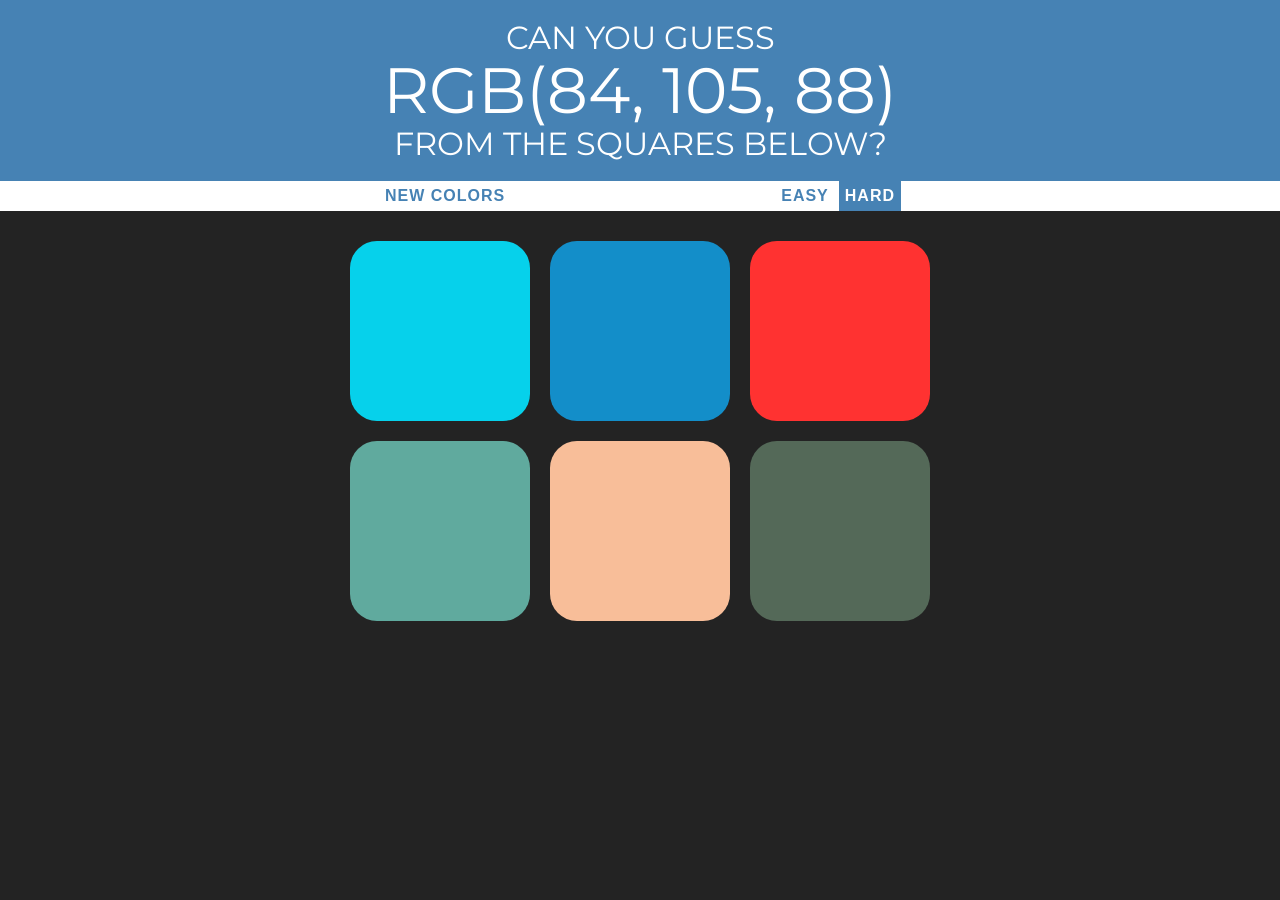
<file: index.html>
<!DOCTYPE html>
<html lang="en">
<head>
    <meta charset="UTF-8">
    <meta name="viewport" content="width=device-width, initial-scale=1.0">
    <meta http-equiv="X-UA-Compatible" content="ie=edge">
    <link rel="stylesheet" href="colorGame.css">
    <link href="https://fonts.googleapis.com/css?family=Montserrat:400,700&display=swap" rel="stylesheet">
    <link href="https://fonts.googleapis.com/css?family=Montserrat:400,700&display=swap" rel="stylesheet">
    <title>Squares</title>
</head>
<body>
    <h1>
        Can you guess 
        <br>
        <span id="colorDisplay">RGB</span> 
        <br>
        from the squares below?
    </h1>

    <div id="stripe">
        <button id="reset">New Colors</button>
        <span id="message"></span>
        <button class="mode">Easy</button>
        <button class="mode selected">Hard</button>
    </div>

    <div id="container">
        <div class="square"></div>
        <div class="square"></div>
        <div class="square"></div>
        <div class="square"></div>
        <div class="square"></div>
        <div class="square"></div>
    </div>

    <script src="colorGame.js"></script>
</body>
</html>
</file>
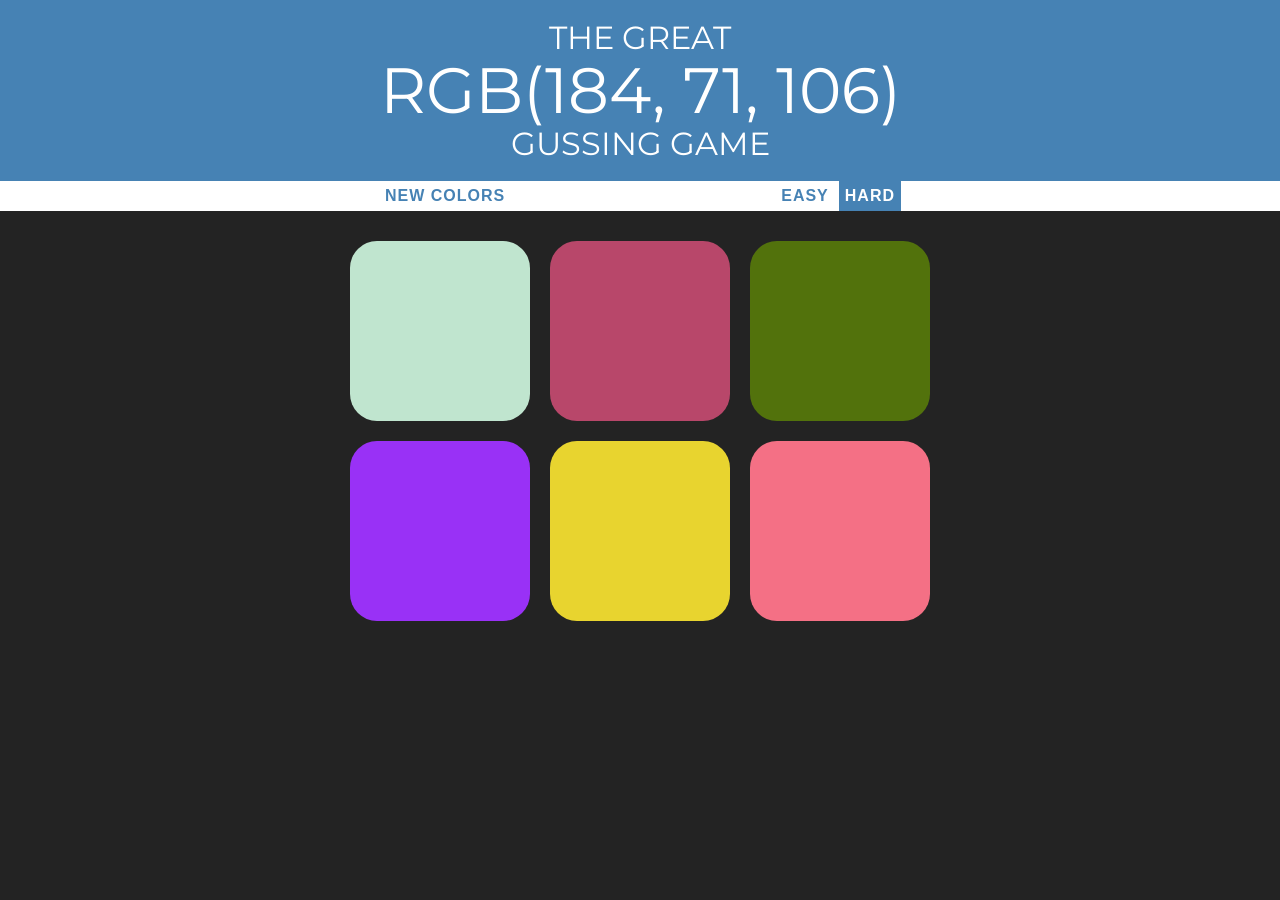
<file: ColorGame.html>
<!DOCTYPE html>
<html lang="en">
<head>
    <meta charset="UTF-8">
    <meta name="viewport" content="width=device-width, initial-scale=1.0">
    <meta http-equiv="X-UA-Compatible" content="ie=edge">
    <link rel="stylesheet" href="colorGame.css">
    <link href="https://fonts.googleapis.com/css?family=Montserrat:400,700&display=swap" rel="stylesheet">
    <title>The Color Game</title>
</head>
<body>
    <h1>
        The great 
        <br>
        <span id="colorDisplay">RGB</span> 
        <br>
        gussing game
    </h1>

    <div id="stripe">
        <button id="reset">New Colors</button>
        <span id="message"></span>
        <button class="mode">Easy</button>
        <button class="mode selected">Hard</button>
    </div>

    <div id="container">
        <div class="square"></div>
        <div class="square"></div>
        <div class="square"></div>
        <div class="square"></div>
        <div class="square"></div>
        <div class="square"></div>
    </div>

    <script src="colorGame.js"></script>
</body>
</html>
</file>
<file: colorGame.css>
body {
    background-color: #232323;
    margin: 0;
    font-family: 'Montserrat', Helvetica, sans-serif;
}

h1 {
    text-align: center;
    color: white;
    line-height: 1.1;
    background-color: steelblue;
    margin: 0;
    font-weight: normal;
    text-transform: uppercase;
    padding: 20px 0;
}

#colorDisplay {
    font-size: 200%;
}

#message {
    display: inline-block;
    width: 20%;
}

.square {
    width: 30%;
    background-color: purple;
    padding-bottom: 30%;
    float: left;
    margin: 1.66%;
    border-radius: 15%;
    transition: background-color 0.6s;
    -webkit-transition: background-color 0.6s;
    -moz-transition: background-color 0.6s;
}

#container {
    max-width: 600px;
    margin: 20px auto;
}


#stripe {
    background: white;
    height: 30px;
    text-align: center;
    color: black;
}

.selected {
    background-color: steelblue;
    color: white;
}

button {
    border: none;
    background: none;
    text-transform: uppercase;
    height: 100%;
    font-weight: 700;
    color: steelblue;
    letter-spacing: 1px;
    font-size: inherit;
    transition: all 0.03s;
    -webkit-transition: all 0.03s;
    -moz-transition: all 0.03s;
    outline: none;
}

button:hover {
    background-color: steelblue;
    color: white;
}
</file>
